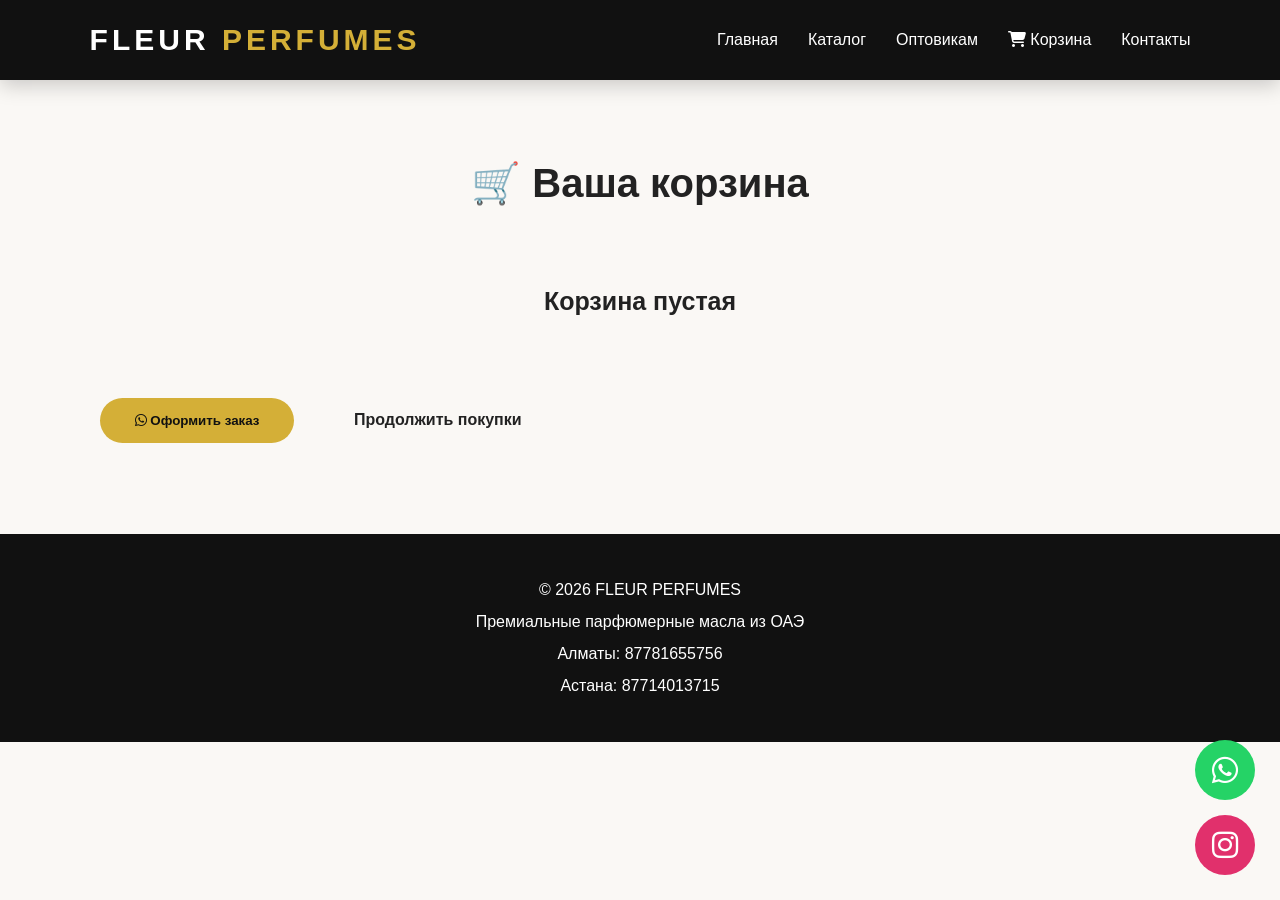
<file: FLEUR-PERFUMES/cart.html>
<!DOCTYPE html>
<html lang="ru">

<head>

<meta charset="UTF-8">

<meta name="viewport" content="width=device-width, initial-scale=1.0">


<title>
Корзина | FLEUR PERFUMES
</title>


<link rel="stylesheet" href="style.css">


<link 
rel="stylesheet"
href="https://cdnjs.cloudflare.com/ajax/libs/font-awesome/6.5.2/css/all.min.css"
>


</head>



<body>




<!-- HEADER -->


<header class="header">


<div class="logo">

FLEUR
<span>
PERFUMES
</span>

</div>




<nav>


<a href="index.html">
Главная
</a>



<a href="catalog.html">
Каталог
</a>



<a href="wholesale.html">
Оптовикам
</a>



<a href="cart.html">

<i class="fa-solid fa-cart-shopping"></i>

Корзина

</a>



<a href="index.html#contacts">
Контакты
</a>



</nav>


</header>








<!-- CART -->


<section class="cart-page">



<h1>

🛒 Ваша корзина

</h1>




<div 
id="cartItems"
class="cart-items"
>

</div>






<h2 
id="total"
>

</h2>







<div class="cart-buttons">



<button

class="btn gold"

onclick="checkout()"

>


<i class="fa-brands fa-whatsapp"></i>

Оформить заказ


</button>





<a

href="catalog.html"

class="btn"

>


Продолжить покупки


</a>



</div>





</section>









<!-- FLOAT BUTTONS -->


<div class="floating-buttons">



<a

href="https://wa.me/77781655756"

target="_blank"

class="whatsapp-float"

>


<i class="fa-brands fa-whatsapp"></i>


</a>






<a

href="https://instagram.com/fleur.perfumes.kz"

target="_blank"

class="instagram-float"

>


<i class="fa-brands fa-instagram"></i>


</a>



</div>









<!-- FOOTER -->


<footer>


<p>
© 2026 FLEUR PERFUMES
</p>


<p>
Премиальные парфюмерные масла из ОАЭ
</p>


<p>
Алматы: 87781655756
</p>


<p>
Астана: 87714013715
</p>



</footer>








<script src="products.js"></script>
<script src="app.js"></script>



</body>


</html>
</file>
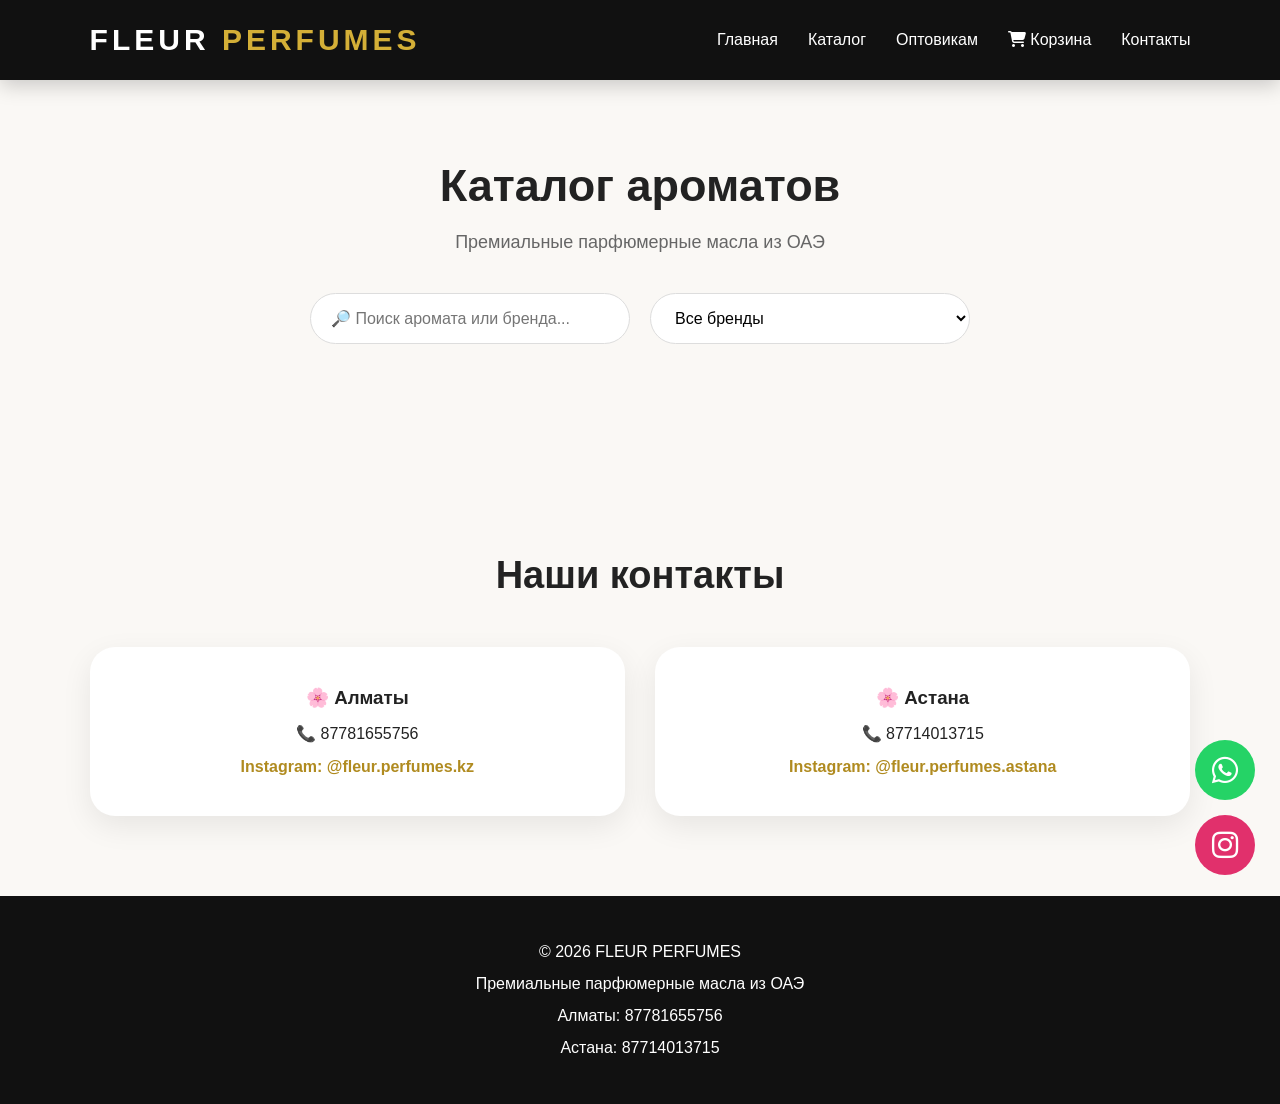
<file: FLEUR-PERFUMES/catalog.html>
<!DOCTYPE html>
<html lang="ru">

<head>

<meta charset="UTF-8">

<meta name="viewport" content="width=device-width, initial-scale=1.0">


<title>Каталог | FLEUR PERFUMES</title>


<meta name="description" content="FLEUR PERFUMES — каталог премиальных парфюмерных масел из ОАЭ">


<link rel="stylesheet" href="style.css">


<link 
rel="stylesheet"
href="https://cdnjs.cloudflare.com/ajax/libs/font-awesome/6.5.2/css/all.min.css"
>


</head>


<body>


<header class="header">

<div class="logo">

FLEUR 
<span>
PERFUMES
</span>

</div>


<nav>

<a href="index.html">
Главная
</a>


<a href="catalog.html">
Каталог
</a>


<a href="wholesale.html">
Оптовикам
</a>


<a href="cart.html">

<i class="fa-solid fa-cart-shopping"></i>

Корзина

</a>


<a href="index.html#contacts">
Контакты
</a>


</nav>


</header>





<section class="catalog-page">


<h1>
Каталог ароматов
</h1>


<p>
Премиальные парфюмерные масла из ОАЭ
</p>





<div class="catalog-tools">


<input

id="search"

type="text"

class="search-box"

placeholder="🔎 Поиск аромата или бренда..."

>



<select id="brandFilter">


<option value="all">
Все бренды
</option>


<option value="Amouage">
Amouage
</option>


<option value="Parfums de Marly">
Parfums de Marly
</option>


<option value="Maison Francis Kurkdjian">
Maison Francis Kurkdjian
</option>


<option value="Louis Vuitton">
Louis Vuitton
</option>


<option value="Chanel">
Chanel
</option>


<option value="Dior">
Dior
</option>


<option value="Tom Ford">
Tom Ford
</option>


<option value="Armani">
Armani
</option>


<option value="Yves Saint Laurent">
Yves Saint Laurent
</option>


<option value="Kilian">
Kilian
</option>


<option value="Byredo">
Byredo
</option>


<option value="Jo Malone">
Jo Malone
</option>


<option value="Maison Margiela Replica">
Maison Margiela Replica
</option>


<option value="Initio">
Initio
</option>


<option value="Xerjoff">
Xerjoff
</option>


<option value="Nishane">
Nishane
</option>


<option value="Le Labo">
Le Labo
</option>


<option value="Creed">
Creed
</option>


<option value="Roja Parfums">
Roja Parfums
</option>


<option value="Mancera">
Mancera
</option>


<option value="Montale">
Montale
</option>


<option value="Gucci">
Gucci
</option>


<option value="Bvlgari">
Bvlgari
</option>


<option value="Tiziana Terenzi">
Tiziana Terenzi
</option>


<option value="Nasomatto">
Nasomatto
</option>


<option value="Diptyque">
Diptyque
</option>


<option value="Frederic Malle">
Frederic Malle
</option>


<option value="Guerlain">
Guerlain
</option>


<option value="Ex Nihilo">
Ex Nihilo
</option>


<option value="Clive Christian">
Clive Christian
</option>


<option value="Chopard">
Chopard
</option>


<option value="Lancôme">
Lancôme
</option>


<option value="Jean Paul Gaultier">
Jean Paul Gaultier
</option>


<option value="Orto Parisi">
Orto Parisi
</option>


</select>


</div>





<div

id="products"

class="catalog-grid"

>

</div>


</section>







<section class="contacts">


<h2>
Наши контакты
</h2>



<div class="contact-grid">



<div class="contact-card">


<h3>
🌸 Алматы
</h3>


<p>
📞 87781655756
</p>


<a 
href="https://instagram.com/fleur.perfumes.kz"
target="_blank"
>

Instagram:
@fleur.perfumes.kz

</a>


</div>






<div class="contact-card">


<h3>
🌸 Астана
</h3>


<p>
📞 87714013715
</p>


<a 
href="https://instagram.com/fleur.perfumes.astana"
target="_blank"
>

Instagram:
@fleur.perfumes.astana

</a>


</div>


</div>


</section>







<div class="floating-buttons">


<a

href="https://wa.me/77781655756"

target="_blank"

class="whatsapp-float"

>

<i class="fa-brands fa-whatsapp"></i>

</a>




<a

href="https://instagram.com/fleur.perfumes.kz"

target="_blank"

class="instagram-float"

>

<i class="fa-brands fa-instagram"></i>

</a>


</div>







<footer>


<p>
© 2026 FLEUR PERFUMES
</p>


<p>
Премиальные парфюмерные масла из ОАЭ
</p>


<p>
Алматы: 87781655756
</p>


<p>
Астана: 87714013715
</p>


</footer>






<script src="products.js"></script>
<script src="app.js"></script>


</body>

</html>
</file>
<file: FLEUR-PERFUMES/style.css>
/* =========================
   GLOBAL
========================= */

*{
    box-sizing:border-box;
    margin:0;
    padding:0;
    font-family:"Arial", sans-serif;
}

html{
    scroll-behavior:smooth;
}

body{
    background:#faf8f5;
    color:#222;
    overflow-x:hidden;
}

a{
    text-decoration:none;
    color:inherit;
}

img{
    max-width:100%;
}



/* =========================
   HEADER
========================= */

.header{

    height:80px;

    display:flex;
    justify-content:space-between;
    align-items:center;

    padding:0 7%;

    background:#111;

    color:white;

    position:sticky;
    top:0;

    z-index:1000;

    box-shadow:0 5px 20px rgba(0,0,0,.2);

}


.logo{

    font-size:30px;

    font-weight:bold;

    letter-spacing:4px;

}


.logo span{

    color:#d4af37;

}



nav{

    display:flex;

    gap:30px;

}



nav a{

    font-size:16px;

    transition:.3s;

}



nav a:hover{

    color:#d4af37;

}



/* =========================
   HERO
========================= */


.hero{

    height:650px;

    background:

    linear-gradient(
    rgba(0,0,0,.6),
    rgba(0,0,0,.6)
    ),

    url("images/banner.jpg");

    background-size:cover;

    background-position:center;

    display:flex;

    justify-content:center;

    align-items:center;

    text-align:center;

    color:white;

}



.hero h1{

    font-size:65px;

    letter-spacing:8px;

}



.hero h2{

    color:#d4af37;

    font-size:35px;

    margin:20px 0;

}



.hero p{

    font-size:20px;

    line-height:1.6;

}




/* =========================
 BUTTONS
========================= */


.btn{

    display:inline-block;

    padding:15px 35px;

    border-radius:40px;

    margin:10px;

    border:none;

    cursor:pointer;

    font-weight:bold;

    transition:.3s;

}


.btn:hover{

    transform:translateY(-3px);

}



.gold{

    background:#d4af37;

    color:#111;

}


.gold:hover{

    background:#b89220;

}



.dark{

    background:#111;

    color:white;

}




/* =========================
 SECTIONS
========================= */


.catalog,
.advantages,
.contacts,
.business,
.cart-page{

    padding:80px 7%;

}



.catalog h2,
.advantages h2,
.contacts h2,
.business h2{

    text-align:center;

    font-size:38px;

    margin-bottom:50px;

}





/* =========================
 PRODUCT GRID
========================= */


.catalog-grid{

    display:grid;

    grid-template-columns:repeat(4,1fr);

    gap:30px;

}



/* PRODUCT */


.product-card{

    background:white;

    border-radius:25px;

    overflow:hidden;

    padding:20px;

    text-align:center;

    box-shadow:
    0 10px 30px rgba(0,0,0,.08);

    transition:.4s;

}



.product-card:hover{

    transform:translateY(-12px);

    box-shadow:
    0 20px 45px rgba(0,0,0,.15);

}



.product-card img{

    width:100%;

    height:300px;

    object-fit:contain;

    border-radius:20px;

    transition:.4s;

}



.product-card:hover img{

    transform:scale(1.05);

}



.product-card h3{

    margin:20px 0 10px;

}



.product-card p{

    line-height:1.5;

    color:#666;

}



.brand{

    color:#b08b20;

    font-weight:bold;

}



.price{

    font-size:24px;

    color:#b08b20;

    font-weight:bold;

}



/* =========================
 ADVANTAGES
========================= */


.adv-grid{

    display:grid;

    grid-template-columns:repeat(4,1fr);

    gap:30px;

}



.adv-grid div{

    background:white;

    padding:35px;

    text-align:center;

    border-radius:25px;

    box-shadow:
    0 10px 25px rgba(0,0,0,.07);

    transition:.3s;

}



.adv-grid div:hover{

    transform:translateY(-8px);

}



/* =========================
 CONTACTS
========================= */


.contact-grid{

    display:grid;

    grid-template-columns:repeat(auto-fit,minmax(300px,1fr));

    gap:30px;

}



.contact-card{

    background:white;

    padding:40px;

    text-align:center;

    border-radius:25px;

    box-shadow:
    0 10px 30px rgba(0,0,0,.08);

    transition:.3s;

}



.contact-card:hover{

    transform:translateY(-10px);

}



.contact-card i{

    color:#d4af37;

}



.contact-card p{

    margin:15px;

}



/* =========================
 CART
========================= */


.cart-item{

    display:flex;

    align-items:center;

    gap:30px;

    background:white;

    padding:25px;

    border-radius:25px;

    margin-bottom:20px;

}



.cart-item img{

    width:130px;

    height:130px;

    object-fit:contain;

}



.cart-summary{

    background:white;

    padding:30px;

    border-radius:25px;

    text-align:center;

    margin-top:30px;

}



/* =========================
 FORM
========================= */


.business input,
.business select,
.business textarea{


    display:block;

    width:100%;

    max-width:550px;

    margin:15px auto;

    padding:16px;

    border-radius:12px;

    border:1px solid #ddd;

    font-size:16px;

}



.business textarea{

    resize:none;

}



/* =========================
 FLOAT BUTTONS
========================= */


.floating-buttons{

    position:fixed;

    right:25px;

    bottom:25px;

    display:flex;

    flex-direction:column;

    gap:15px;

    z-index:999;

}



.whatsapp-float,
.instagram-float{


    width:60px;

    height:60px;

    border-radius:50%;

    display:flex;

    justify-content:center;

    align-items:center;

    color:white;

    font-size:30px;

    transition:.3s;

}



.whatsapp-float{

    background:#25D366;

}



.instagram-float{

    background:#e1306c;

}



.whatsapp-float:hover,
.instagram-float:hover{

    transform:scale(1.15);

}



/* =========================
 FOOTER
========================= */


footer{

    background:#111;

    color:white;

    padding:40px;

    text-align:center;

    line-height:2;

}




/* =========================
 MOBILE
========================= */


@media(max-width:1000px){


.catalog-grid{

    grid-template-columns:repeat(2,1fr);

}


.adv-grid{

    grid-template-columns:repeat(2,1fr);

}


.hero h1{

    font-size:45px;

}


}




@media(max-width:600px){


.header{

    flex-direction:column;

    height:auto;

    gap:20px;

    padding:20px;

}



nav{

    flex-wrap:wrap;

    justify-content:center;

    gap:15px;

}



.hero{

    height:550px;

}



.hero h1{

    font-size:34px;

}



.hero h2{

    font-size:24px;

}



.catalog-grid,
.adv-grid{

    grid-template-columns:1fr;

}



.cart-item{

    flex-direction:column;

    text-align:center;

}


}
/* =========================
   CATALOG PAGE
========================= */


.catalog-page{

    padding:80px 7%;

    text-align:center;

}



.catalog-page h1{

    font-size:45px;

    margin-bottom:20px;

}



.catalog-page > p{

    color:#666;

    font-size:18px;

    margin-bottom:40px;

}



/* SEARCH + FILTER */


.catalog-tools{

    display:flex;

    justify-content:center;

    gap:20px;

    flex-wrap:wrap;

    margin-bottom:50px;

}



.search-box,
.catalog-tools select{


    width:320px;

    padding:15px 20px;

    border-radius:30px;

    border:1px solid #ddd;

    background:white;

    font-size:16px;

    outline:none;

}



.search-box:focus,
.catalog-tools select:focus{

    border-color:#d4af37;

}




/* SELECT VOLUME */


.volume{

    width:90%;

    padding:12px;

    margin:15px 0;

    border-radius:12px;

    border:1px solid #ddd;

    background:#faf8f5;

}





/* CART BUTTON */


.product-card button{

    margin-top:10px;

}




/* CART EMPTY */


#cartItems h3{

    text-align:center;

    font-size:25px;

    padding:40px;

}




/* TOTAL */


#total{

    text-align:center;

    color:#b08b20;

    margin:30px;

}






/* =========================
 WHOLESALE PACKAGES
========================= */


.catalog .product-card h3{

    color:#b08b20;

}






/* =========================
 CONTACT LINKS
========================= */


.contact-card a{

    color:#b08b20;

    font-weight:bold;

}



.contact-card a:hover{

    text-decoration:underline;

}






/* =========================
 MOBILE CATALOG
========================= */


@media(max-width:600px){


.catalog-page h1{

    font-size:32px;

}



.catalog-tools{

    flex-direction:column;

    align-items:center;

}



.search-box,
.catalog-tools select{

    width:100%;

}



.product-card img{

    height:250px;

}


}
/* =========================
   FLEUR PERFUMES FIXES
========================= */


/* CATALOG HEADER */

.catalog-header{

    padding:80px 7%;

    text-align:center;

    background:#111;

    color:white;

}


.catalog-header h1{

    font-size:50px;

    letter-spacing:5px;

    margin-bottom:20px;

}


.catalog-header h2{

    color:#d4af37;

    font-size:32px;

    margin-bottom:20px;

}


.catalog-header p{

    font-size:20px;

    line-height:1.7;

}



/* PRODUCT DESCRIPTION */

.description{

    min-height:70px;

    margin:15px 0;

}



/* CART TITLE */

.cart-page h1{

    text-align:center;

    font-size:40px;

    margin-bottom:40px;

}



/* PRODUCT BUTTON */

.product-card .btn{

    margin-top:20px;

}



/* PRODUCT IMAGE MOBILE */

@media(max-width:600px){


    .catalog-header h1{

        font-size:32px;

    }


    .catalog-header h2{

        font-size:24px;

    }


    .catalog-header p{

        font-size:16px;

    }


    .cart-page h1{

        font-size:30px;

    }


}
</file>
